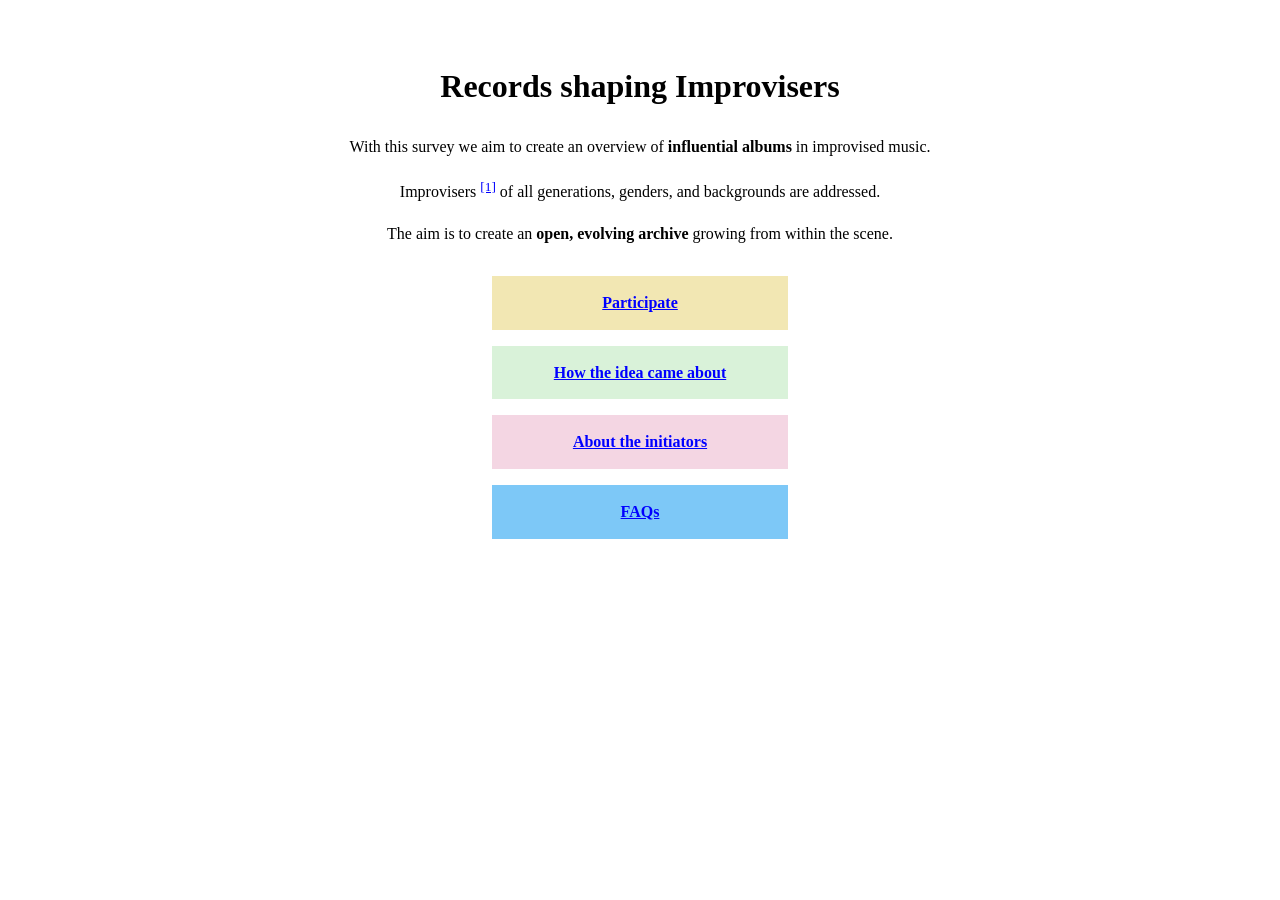
<file: index.html>
<!DOCTYPE html>
<html lang="en">

<head>
  <meta charset="UTF-8">
  <meta name="viewport" content="width=device-width, initial-scale=1.0">

  <title>Records shaping Improvisers</title>

  <link rel="stylesheet" href="style.css">
</head>

<body>

  <h1>Records shaping Improvisers</h1>
<p>

</p>
  <p>
    With this survey we aim to create an overview of <strong>influential albums</strong> in improvised music.
  </p>

  <p>
    Improvisers <span class="footnote-container">

  <sup class="footnote-number">[1]</sup>

  <span class="footnote-box">
    With the word “improvisers” we refer to musicians
    who, even when using compositions or concepts,
    do not understand improvisation primarily as a strategy
    to produce variations over a fixed form
    (namely stylistic improvisation, as in jazz,
    blues, rock, classical, baroque, etc.).
  </span>

</span>of all generations, genders, and backgrounds are addressed.
  </p>
  
  <p>
    The aim is to create an <strong>open, evolving archive</strong> growing from within the scene.
  </p>

  <div class="links">

<p>

</p>

  <p>
    <a class="button yellow" href="form.html">
      <strong>Participate</strong>
    </a>
  </p>

  <p>
    <a class="button green" href="idea.html">
      <strong>How the idea came about</strong>
    </a>
  </p>

  <p>
    <a class="button pink" href="about.html">
      <strong>About the initiators</strong>
    </a>
  </p>

   <p>
    <a class="button blue" href="FAQs.html">
      <strong>FAQs</strong>
    </a>
  </p>

  <p>

  </p>

</body>

</html>
</file>
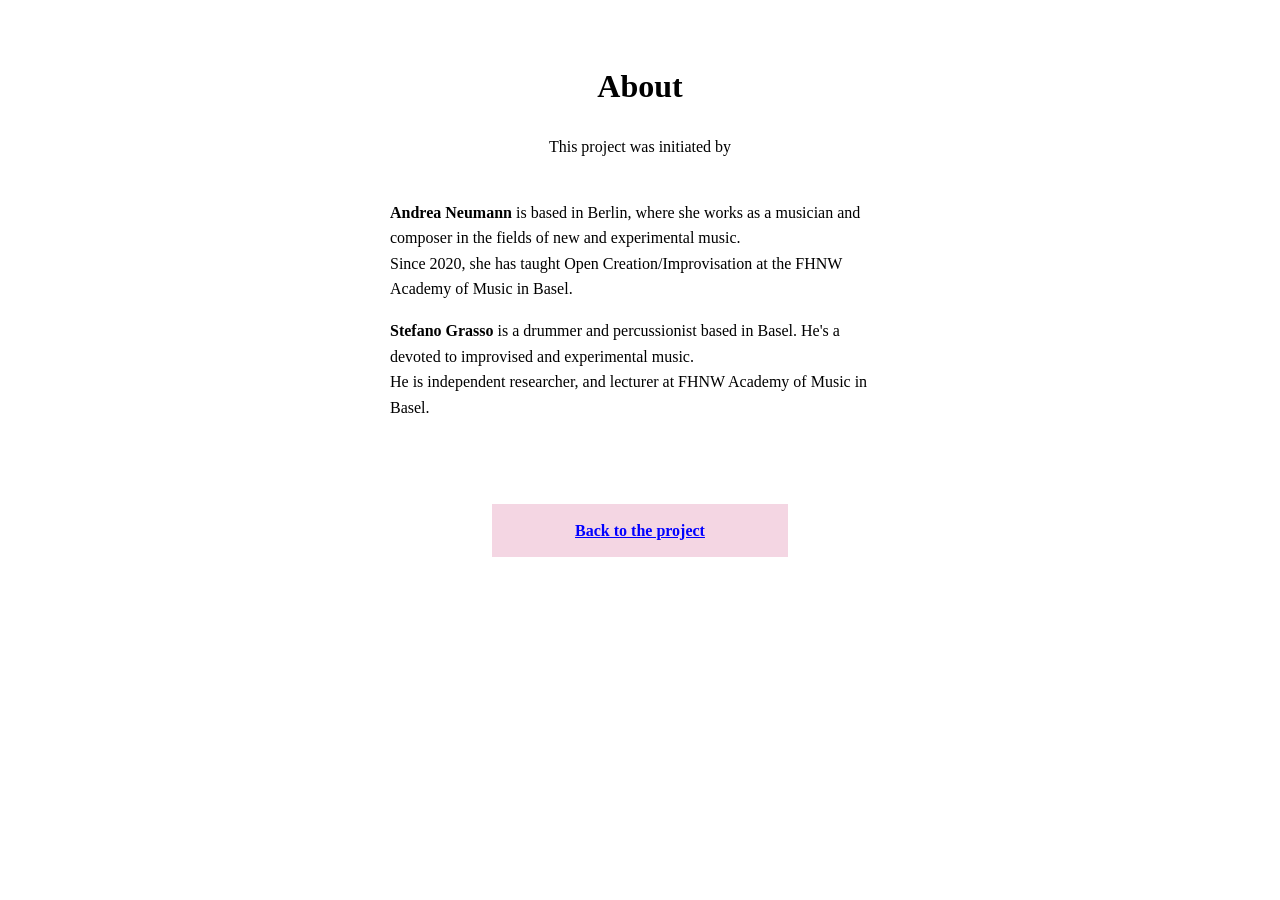
<file: about.html>
<!DOCTYPE html>
<html lang="en">

<head>
  <meta charset="UTF-8">
  <meta name="viewport" content="width=device-width, initial-scale=1.0">

  <title>About</title>

  <link rel="stylesheet" href="style.css">
</head>

<body>

  <h1>About</h1>

  <p>
    This project was initiated by
  </p>

  <div class="bio">
  <p>
    <strong>Andrea Neumann</strong> is based in Berlin, where she works as a musician and composer in the fields of new and experimental music. <br> 
    Since 2020, she has taught Open Creation/Improvisation at the FHNW Academy of Music in Basel.
  </p>
  <p>
    <strong>Stefano Grasso</strong> is a drummer and percussionist based in Basel. He's a devoted to improvised and experimental music. <br>
    He is independent researcher, and lecturer at FHNW Academy of Music in Basel.
  </p>
  </div>

  <br>
  <br>
  
   <p>
    <a class="button pink" href="index.html">
      <strong>Back to the project</strong>
    </a>
  </p>

</body>

</html>
</file>
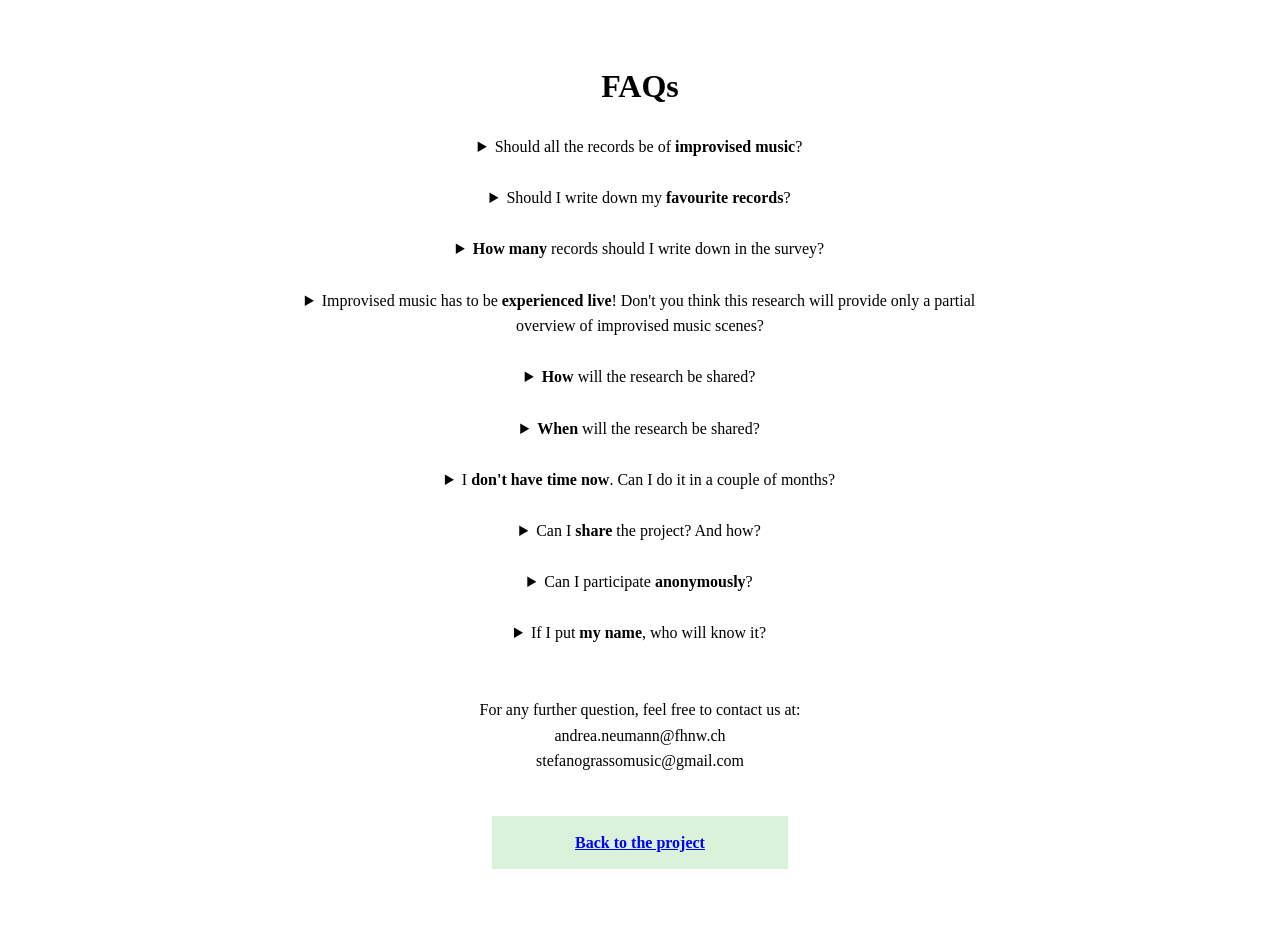
<file: FAQs.html>
<!DOCTYPE html>
<html lang="en">

<head>
  <meta charset="UTF-8">
  <meta name="viewport" content="width=device-width, initial-scale=1.0">
  <title>FAQs</title>

  <link rel="stylesheet" href="style.css">
</head>

<body>

  <h1>FAQs</h1>

  <details class="FAQs">
    <summary>Should all the records be of <strong>improvised music</strong>?</summary>
    <p>
      No. As improvised music collects different influences, the records you
      write can be inherent to any genre that was in any way inspiring for
      developing your practice as an improvising musician.
    </p>
  </details>

  <br>

  <details class="FAQs">
    <summary>Should I write down my <strong>favourite records</strong>?</summary>
    <p>
      This inquiry is not about favourite records, but about the records that
      most influenced your practice as an improvising musician. They might be
      the same, but maybe not.
    </p>
  </details>

   <br>

  <details class="FAQs">
    <summary><strong>How many</strong> records should I write down in the survey?</summary>
    <p>
      We ask you to indicate at least 5 records (up to 10), 
      among those who mostly influenced your practice as an improvising musician. 
    </p>
  </details>

   <br>

  <details class="FAQs">
    <summary>
      Improvised music has to be <strong>experienced live</strong>! Don't you think this research
      will provide only a partial overview of improvised music scenes?
    </summary>
    <p>
      Yes, we agree that music often has a stronger impact when experienced
      live than on recordings. Nevertheless, we believe that the outcome of
      this project will provide an inspiring archive, hopefully highlighting
      meaningful connections across different scenes and generations.
    </p>
  </details>

   <br>


  <details class="FAQs">
    <summary><strong>How</strong> will the research be shared?</summary>
    <p>
      We'd like to share the research in an interactive way, allowing results
      to be filtered by categories such as age, nationality, gender identity, record label,
      or release date. We'd also love to implement an interactive map, though
      the final format will be decided once sufficient data has been collected.
    </p>
  </details>
   
  <br>

  <details class="FAQs">
    <summary><strong>When</strong> will the research be shared?</summary>
    <p>
      The project was launched on May 17th 2026. We'd like to collect at least
      200 replies. Considering the time required to gather and process the data,
      we hope to share the first results during winter 2026/27.
    </p>
  </details>

   <br>

  <details class="FAQs">
    <summary>I <strong>don't have time now</strong>. Can I do it in a couple of months?</summary>
    <p>
      Yes, probably. It would be ideal to receive most responses by September
      2026, but the survey will remain open indefinitely, including after the
      publication of results. The archive will be updated twice a year.
    </p>
  </details>
   
  <br> 

  <details class="FAQs">
    <summary>Can I <strong>share</strong> the project? And how?</summary>
    <p>
      Yes, that would be very helpful. Feel free to send it to people who may
      be interested and share the project link: <br/>
      <a href="https://improvisedmusic.github.io/records-shaping-improvisers/">https://improvisedmusic.github.io/records-shaping-improvisers/</a>
    </p>
  </details>

   <br>

  <details class="FAQs">
    <summary>Can I participate <strong>anonymously</strong>?</summary>
    <p>
      Yes. There is no need to provide your name or email address. On the other
      hand, we would appreciate it if you could fill in the optional information
      regarding age, nationality, and identity.
       </p>
  </details>

   <br>

   <details class="FAQs">
    <summary>If I put <strong>my name</strong>, who will know it?</summary>
    <p>
      Your name will be known only to <a href="about.html">organizers</a>. All results will be shared anonymously.
       </p>
  </details>

   <br>
   <br>
   For any further question, feel free to contact us at: <br/>
   andrea.neumann@fhnw.ch<br/>
   stefanograssomusic@gmail.com
    <br>
<br/>

  <p>
    <a class="button green" href="index.html">
      <strong>Back to the project</strong>
    </a>
  </p>

</body>
</file>
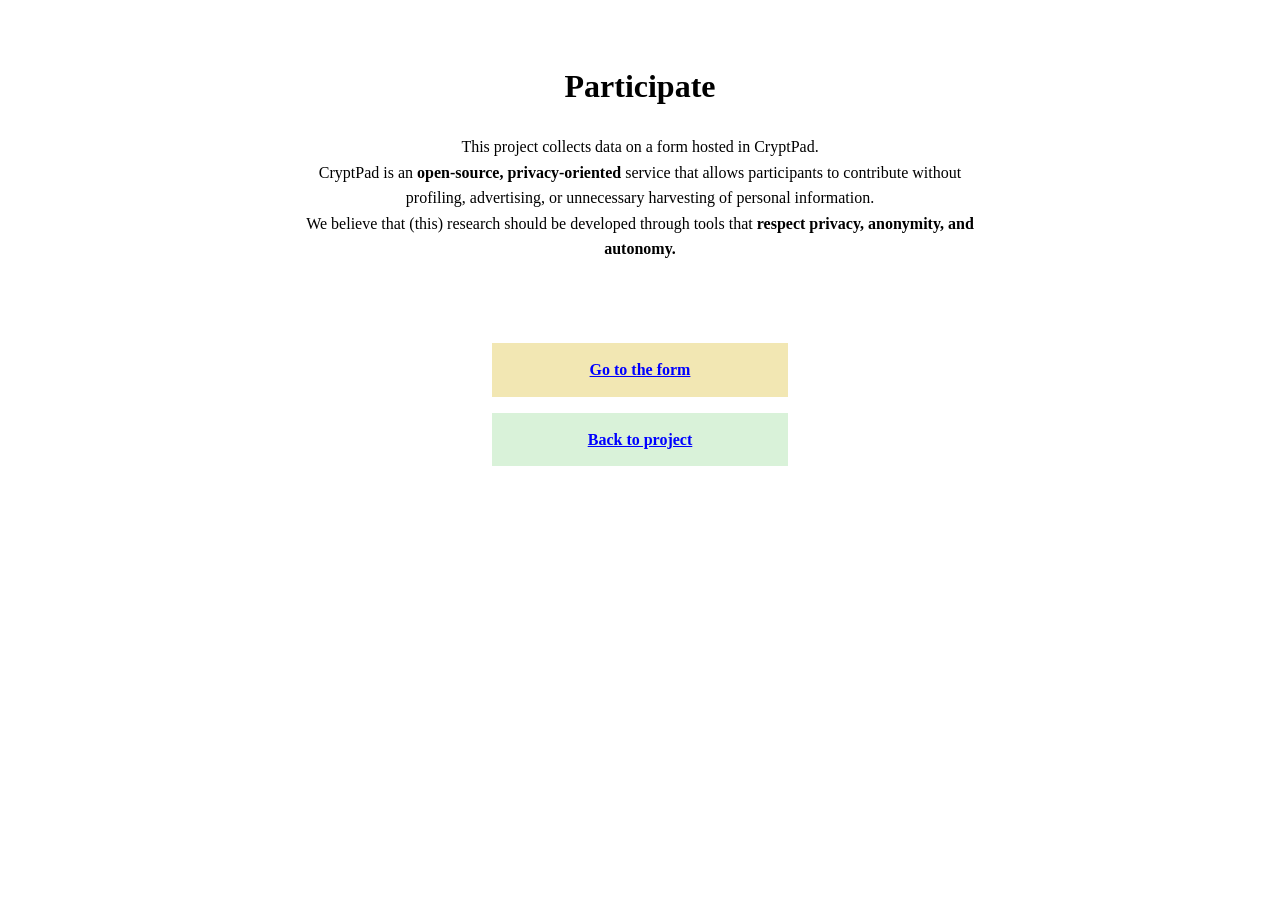
<file: form.html>
<!DOCTYPE html>
<html>
<head>
   <meta charset="UTF-8">

  <meta name="viewport" content="width=device-width, initial-scale=1.0">

  <title>Participate</title>

  <link rel="stylesheet" href="style.css">
</head>

<body>

<h1>Participate</h1>

<p>
This project collects data on a form hosted in CryptPad. <br> 
CryptPad is an <strong>open-source, privacy-oriented</strong> service that allows
participants to contribute without profiling, advertising, or
unnecessary harvesting of personal information. <br> 
We believe that (this) research should be developed through tools that
<strong>respect privacy, anonymity, and autonomy.</strong>
</p>

<br>
<br>



<a class="button yellow" href="https://cryptpad.fr/form/#/2/form/view/cx5ZGqWdTvd3ufFbhXurvhPMOMJHrsEKYHsBGMUAl3s/">
<strong>Go to the form</strong>
</a>

 <p>
   <a class="button green" href="index.html">
      <strong>Back to project</strong>
    </a>
  </p>

</body>
</html>
</file>
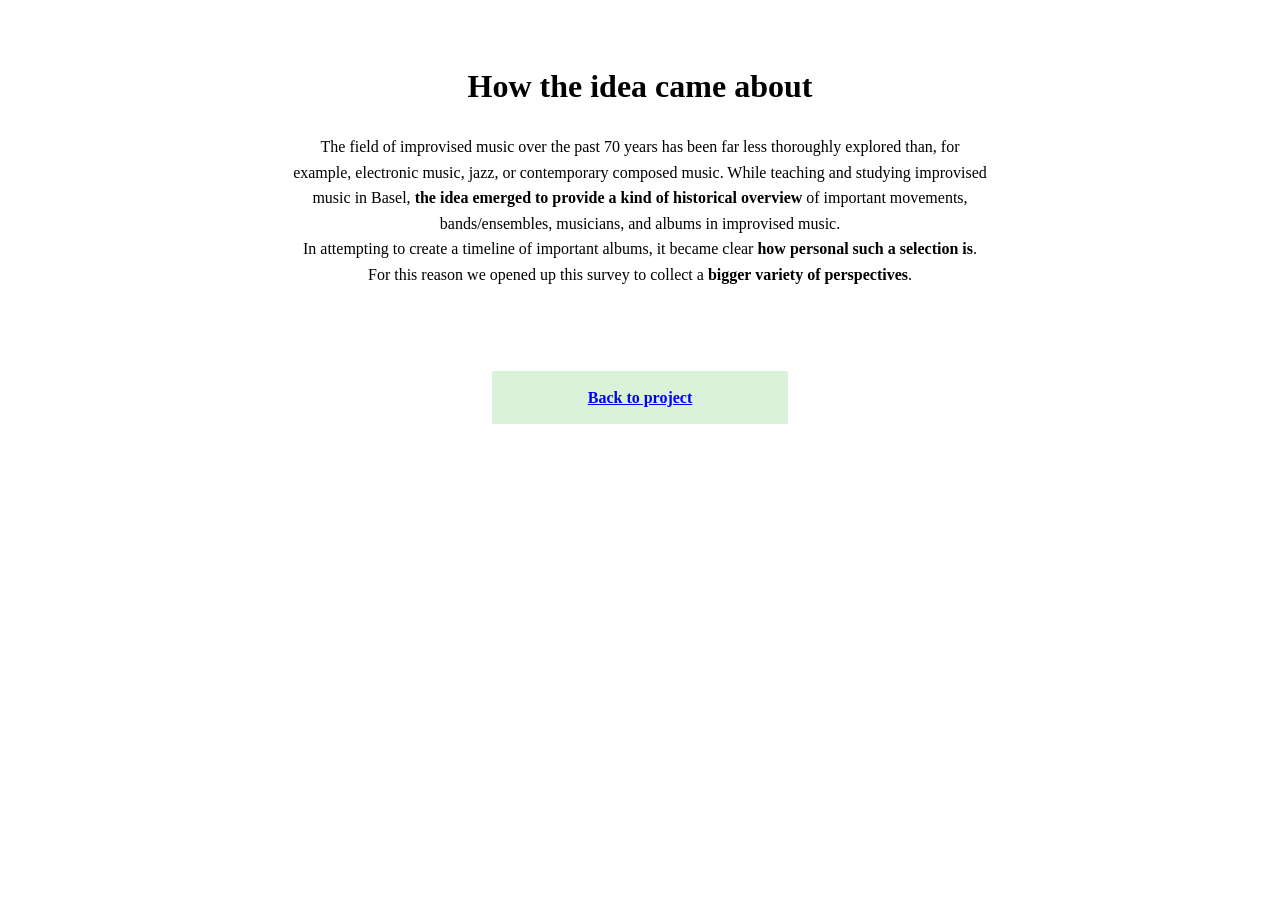
<file: idea.html>
<!DOCTYPE html>
<html lang="en">

<head>
  <meta charset="UTF-8">
  <meta name="viewport" content="width=device-width, initial-scale=1.0">

  <title>About</title>

  <link rel="stylesheet" href="style.css">
</head>

<body>

  <h1>How the idea came about</h1>

  <p>
    The field of improvised music over the past 70 years has been far less thoroughly explored than, for example, electronic music, jazz, or contemporary composed music.
While teaching and studying improvised music in Basel, <strong>the idea emerged to provide a kind of historical overview</strong> of important movements, bands/ensembles, musicians, and albums in improvised music. <br>
In attempting to create a timeline of important albums, it became clear <strong>how personal such a selection is</strong>.
For this reason we opened up this survey to collect a <strong>bigger variety of perspectives</strong>.
  </p>

  <br>
  <br>
  
    <p>
    <a class="button green" href="index.html">
      <strong>Back to project</strong>
    </a>
  </p>

</body>

</html>
</file>
<file: style.css>
body {
  font-family: Georgia, serif;
  line-height: 1.6;
  max-width: 700px;
  margin: auto;
  padding: 40px;
   text-align: center;
}

.button {
  display: block;

  width: 260px;

  margin: 14px auto;

  padding: 14px 18px;

  border: 0.3px solidrgb(99, 111, 245)k;

  text-align: center;

  color: blue;

  text-decoration: underline;
}

.button:hover {
  opacity: 0.8;
}

.green {
  background-color: #d9f2d9;
}

.yellow {
  background-color: #f2e7b3;
}

.pink {
  background-color: #f4d6e3;
}

.blue {
  background-color: #7dc8f7;
}

.links {
  text-align: justify;
  margin-top: 30px;
}

.footnote-container {
  position: relative;
  display: inline;
}

.footnote-number {
  color: blue;
  text-decoration: underline;
  cursor: pointer;
}

.footnote-box {
  display: none;

  position: absolute;

  left: 0;
  top: 25px;

  width: 420px;

  background-color: #fff4b8;

  border: 1px solid #d6c76a;

  padding: 12px;

  font-size: 0.95rem;

  line-height: 1.5;

  z-index: 100;
}

.footnote-container:hover .footnote-box {
  display: block;
}

.bio {
  text-align: left;

  max-width: 500px;

  margin: 40px auto 0 auto;
}

.FAQs p {
  padding: 12px;
  font-style: italic;
}
</file>
